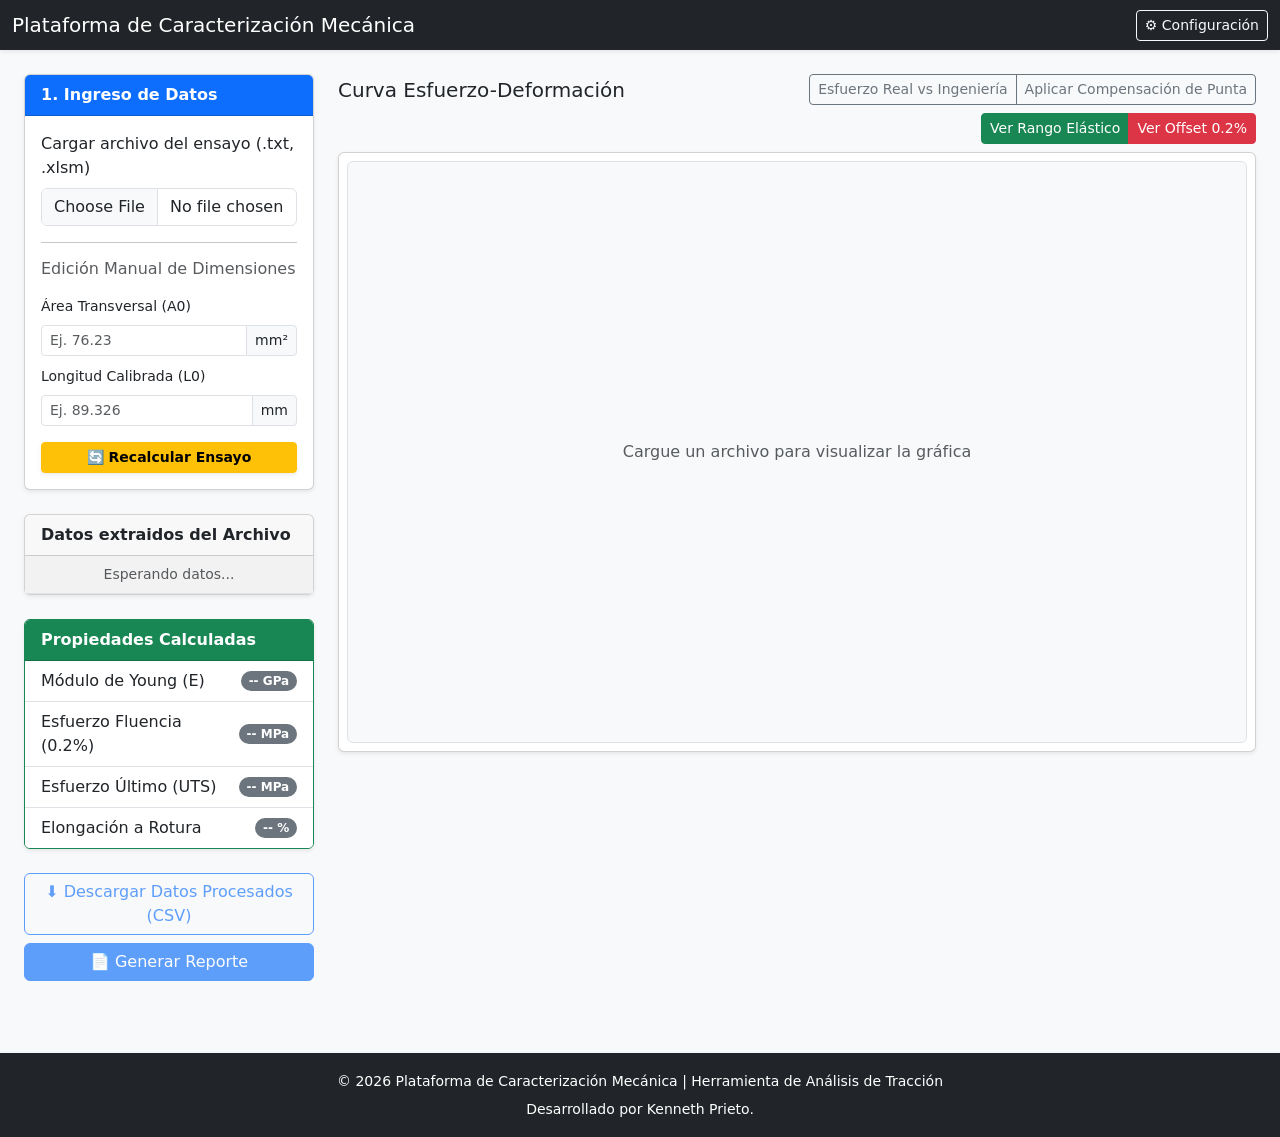
<file: frontend/pages/index.html>
<!DOCTYPE html>
<html lang="es">
<head>
    <meta charset="UTF-8">
    <meta name="viewport" content="width=device-width, initial-scale=1.0">
    <title>Análisis de Tracción de Materiales</title>
    <link href="https://cdn.jsdelivr.net/npm/bootstrap@5.3.0/dist/css/bootstrap.min.css" rel="stylesheet">
</head>
<style>
        /* Estilos específicos para generar el reporte en PDF/Impresora */
        @media print {
            body { background-color: white !important; }
            .navbar, .offcanvas, #fileInput, label[for="fileInput"], hr, .btn, .btn-group {
                display: none !important; /* Oculta navegación y controles */
            }
            .col-lg-3 { 
                width: 100% !important; /* Expande la barra lateral hacia arriba */
                margin-bottom: 20px;
            }
            .col-lg-9 {
                width: 100% !important; /* Expande el gráfico */
            }
            .card { border: none !important; box-shadow: none !important; }
            .card-header { background-color: transparent !important; color: black !important; border-bottom: 2px solid black; }
        }
    </style>
<body class="bg-light">

<nav class="navbar navbar-dark bg-dark mb-4 shadow-sm">
    <div class="container-fluid">
        <span class="navbar-brand mb-0 h1">Plataforma de Caracterización Mecánica</span>
        <div class="d-flex">
            <button class="btn btn-outline-light btn-sm" type="button" data-bs-toggle="offcanvas" data-bs-target="#settingsPanel">
                ⚙️ Configuración
            </button>
        </div>
    </div>
</nav>

<div class="container-fluid px-4">
    <div class="row g-4">
        
        <div class="col-lg-3 col-md-4">
            
            <div class="card shadow-sm mb-4">
                <div class="card-header bg-primary text-white fw-bold">
                    1. Ingreso de Datos
                </div>
                <div class="card-body"> 
                    <label for="fileInput" class="form-label">Cargar archivo del ensayo (.txt, .xlsm)</label>
                    <div class="input-group mb-3">
                        <input type="file" class="form-control" id="fileInput" accept=".txt,.csv,.xlsx,.xlsm">
                    </div>
                    
                    <hr>
                    
                    <h6 class="text-muted mb-3">Edición Manual de Dimensiones</h6>
                    <div class="mb-2">
                        <label for="inputArea" class="form-label small">Área Transversal (A0)</label>
                        <div class="input-group input-group-sm">
                            <input type="number" class="form-control" id="inputArea" placeholder="Ej. 76.23">
                            <span class="input-group-text">mm²</span>
                        </div>
                    </div>
                    <div class="mb-3">
                        <label for="inputLength" class="form-label small">Longitud Calibrada (L0)</label>
                        <div class="input-group input-group-sm">
                            <input type="number" class="form-control" id="inputLength" placeholder="Ej. 89.326">
                            <span class="input-group-text">mm</span>
                        </div>
                    </div>
                    <button class="btn btn-warning btn-sm w-100 fw-bold shadow-sm" id="btnRecalculate">
                        🔄 Recalcular Ensayo
                    </button>
                </div>
            </div>

            <div class="card shadow-sm mb-4">
                <div class="card-header fw-bold">Datos extraidos del Archivo</div>
                <div class="table-responsive">
                    <table class="table table-striped table-hover mb-0 small" id="metadataTable">
                        <tbody id="metadataBody">
                            <tr><td colspan="2" class="text-center text-muted">Esperando datos...</td></tr>
                        </tbody>
                    </table>
                </div>
            </div>

            <div class="card shadow-sm mb-4 border-success">
                <div class="card-header bg-success text-white fw-bold">Propiedades Calculadas</div>
                <ul class="list-group list-group-flush" id="resultsList">
                    <li class="list-group-item d-flex justify-content-between align-items-center">
                        Módulo de Young (E)
                        <span class="badge bg-secondary rounded-pill" id="valE">-- GPa</span>
                    </li>
                    <li class="list-group-item d-flex justify-content-between align-items-center">
                        Esfuerzo Fluencia (0.2%)
                        <span class="badge bg-secondary rounded-pill" id="valSy">-- MPa</span>
                    </li>
                    <li class="list-group-item d-flex justify-content-between align-items-center">
                        Esfuerzo Último (UTS)
                        <span class="badge bg-secondary rounded-pill" id="valUts">-- MPa</span>
                    </li>
                    <li class="list-group-item d-flex justify-content-between align-items-center">
                        Elongación a Rotura
                        <span class="badge bg-secondary rounded-pill" id="valElong">-- %</span>
                    </li>
                </ul>
            </div>
            
            <div class="d-grid gap-2 mb-4">
                <button class="btn btn-outline-primary" id="btnDownloadCSV" disabled>
                    ⬇️ Descargar Datos Procesados (CSV)
                </button>
                <button class="btn btn-primary" id="btnPrintReport" disabled>
                    📄 Generar Reporte
                </button>
            </div>

        </div>

        <div class="col-lg-9 col-md-8">
            
        <div class="d-flex justify-content-between align-items-start mb-2">
            <h5 class="mb-0 mt-1">Curva Esfuerzo-Deformación</h5>
            <div class="d-flex flex-column align-items-end">
                <div class="btn-group btn-group-sm mb-2" role="group">
                    <input type="checkbox" class="btn-check" id="toggleTrueStress" autocomplete="off">
                    <label class="btn btn-outline-secondary" for="toggleTrueStress">Esfuerzo Real vs Ingeniería</label>
                    
                    <input type="checkbox" class="btn-check" id="toggleSmoothing" autocomplete="off">
                    <label class="btn btn-outline-secondary" for="toggleSmoothing">Aplicar Compensación de Punta</label>
                </div>
                <div class="btn-group btn-group-sm" role="group">
                    <input type="checkbox" class="btn-check" id="toggleInterpolation" checked autocomplete="off">
                    <label class="btn btn-outline-success" for="toggleInterpolation">Ver Rango Elástico</label>
                    
                    <input type="checkbox" class="btn-check" id="toggleOffset" checked autocomplete="off">
                    <label class="btn btn-outline-danger" for="toggleOffset">Ver Offset 0.2%</label>
                </div>
            </div>
        </div>

            <div class="card shadow-sm w-100" style="min-height: 600px;">
                <div class="card-body d-flex flex-column p-2">
                    <div id="graphDiv" class="flex-grow-1 d-flex justify-content-center align-items-center bg-light border rounded">
                        <span id="placeholderMsg" class="text-muted">Cargue un archivo para visualizar la gráfica</span>
                    </div>
                </div>
            </div>

        </div>
    </div>
</div>

<div class="offcanvas offcanvas-end" tabindex="-1" id="settingsPanel" aria-labelledby="settingsPanelLabel">
    <div class="offcanvas-header bg-dark text-white">
        <h5 class="offcanvas-title" id="settingsPanelLabel">Configuración del Sistema</h5>
        <button type="button" class="btn-close btn-close-white" data-bs-dismiss="offcanvas" aria-label="Close"></button>
    </div>
    <div class="offcanvas-body">
        
        <h6 class="mb-3">Sistema de Unidades</h6>
        <select class="form-select mb-4" id="unitSelect" disabled>
            <option value="Metrico" selected>Sistema Internacional (MPa, mm)</option>
            <option value="imperial">Sistema Imperial (psi, in)</option>
        </select>

        <h6 class="mb-3">Parámetros de Elasticidad (Mínimos Cuadrados)</h6>
        <div class="mb-3">
            <label for="rangeMin" class="form-label small">Límite Inferior (Rango % UTS)</label>
            <input type="range" class="form-range" min="5" max="100" step="5" id="rangeMin" value="30">
            <output for="range4" id="rangeValue" aria-hidden="true"></output>
        </div>
        <div class="mb-4">
            <label for="rangeMax" class="form-label small">Límite Superior (Rango % UTS)</label>
            <input type="range" class="form-range" min="5" max="100" step="5" id="rangeMax" value="80">
            <output for="range4" id="rangeValue" aria-hidden="true"></output>
        </div>
    </div>
</div>
<footer class="bg-dark text-white text-center py-3 mt-5 d-print-none shadow-sm">
    <div class="container-fluid">
        <div class="row">
            <div class="col-12">
                <small class="mb-0">
                    &copy; 2026 Plataforma de Caracterización Mecánica | Herramienta de Análisis de Tracción
                </small>
            </div>
            <div class="col-12 mt-1">
                <small class="mb-0">
                    Desarrollado por Kenneth Prieto.
                </small>
            </div>
        </div>
    </div>
</footer>

<script src="https://cdn.jsdelivr.net/npm/bootstrap@5.3.0/dist/js/bootstrap.bundle.min.js"></script>
<script src="https://cdn.plot.ly/plotly-2.32.0.min.js"></script>
<script type="module" src="../services/main.js"></script>

</body>
</html>
</file>
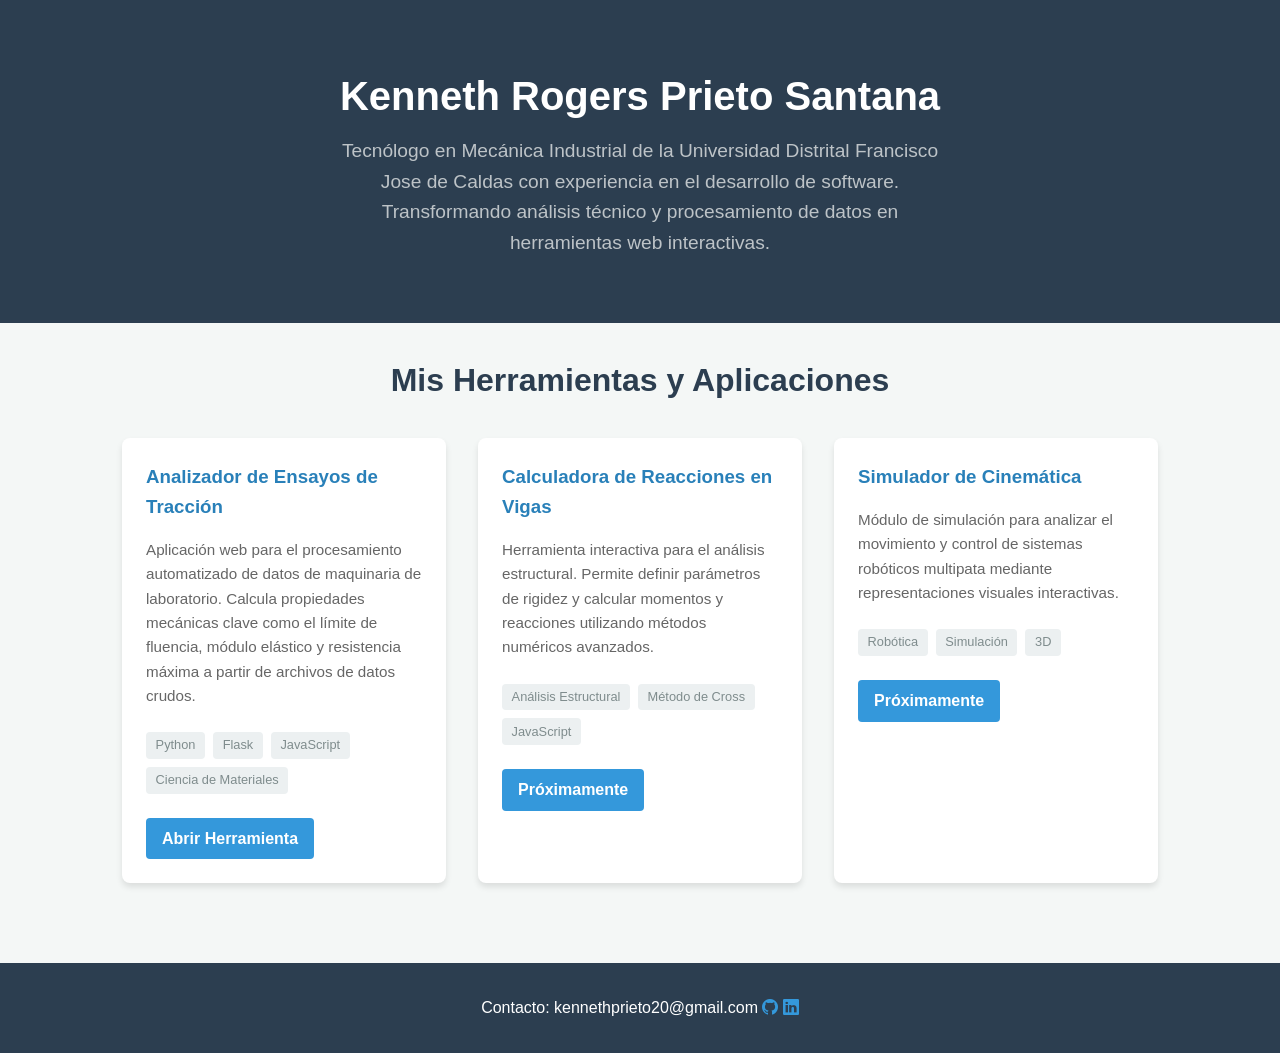
<file: frontend/pages/portafolio.html>
<!DOCTYPE html>
<html lang="es">
<head>
    <meta charset="UTF-8">
    <meta name="viewport" content="width=device-width, initial-scale=1.0">
    <title>Kenneth Prieto | Portafolio</title>
    <style>
        /* Estilos Base y Reset */
        * {
            margin: 0;
            padding: 0;
            box-sizing: border-box;
            font-family: 'Segoe UI', Tahoma, Geneva, Verdana, sans-serif;
        }

        body {
            background-color: #f4f7f6;
            color: #333;
            line-height: 1.6;
        }

        /* Encabezado / Hero Section */
        header {
            background-color: #2c3e50;
            color: white;
            padding: 4rem 2rem;
            text-align: center;
        }

        header h1 {
            font-size: 2.5rem;
            margin-bottom: 0.5rem;
        }

        header p {
            font-size: 1.2rem;
            color: #bdc3c7;
            max-width: 600px;
            margin: 0 auto;
        }

        /* Contenedor Principal */
        .container {
            max-width: 1100px;
            margin: 0 auto;
            padding: 2rem;
        }

        /* Sección de Herramientas */
        .section-title {
            text-align: center;
            margin-bottom: 2rem;
            color: #2c3e50;
            font-size: 2rem;
        }

        .tools-grid {
            display: grid;
            grid-template-columns: repeat(auto-fit, minmax(300px, 1fr));
            gap: 2rem;
        }

        /* Tarjetas de Proyecto */
        .card {
            background: white;
            border-radius: 8px;
            padding: 1.5rem;
            box-shadow: 0 4px 6px rgba(0,0,0,0.1);
            transition: transform 0.3s ease;
        }

        .card:hover {
            transform: translateY(-5px);
        }

        .card h3 {
            color: #2980b9;
            margin-bottom: 1rem;
        }

        .card p {
            font-size: 0.95rem;
            color: #666;
            margin-bottom: 1.5rem;
        }

        .tags {
            display: flex;
            gap: 0.5rem;
            margin-bottom: 1.5rem;
            flex-wrap: wrap;
        }

        .tag {
            background: #ecf0f1;
            color: #7f8c8d;
            font-size: 0.8rem;
            padding: 0.2rem 0.6rem;
            border-radius: 4px;
        }

        .btn {
            display: inline-block;
            background-color: #3498db;
            color: white;
            text-decoration: none;
            padding: 0.5rem 1rem;
            border-radius: 4px;
            font-weight: bold;
            transition: background 0.3s;
        }

        .btn:hover {
            background-color: #2980b9;
        }

        /* Footer */
        footer {
            text-align: center;
            padding: 2rem;
            background-color: #2c3e50;
            color: white;
            margin-top: 3rem;
        }
    </style>
        <link rel="stylesheet" href="https://cdn.jsdelivr.net/npm/bootstrap-icons@1.13.1/font/bootstrap-icons.min.css">
</head>
<body>

    <header>
        <h1>Kenneth Rogers Prieto Santana</h1>
        <p>Tecnólogo en Mecánica Industrial  de la Universidad Distrital Francisco Jose de Caldas con experiencia en el desarrollo de software. Transformando análisis técnico y procesamiento de datos en herramientas web interactivas.</p>
    </header>

    <div class="container">
        <h2 class="section-title">Mis Herramientas y Aplicaciones</h2>
        
        <div class="tools-grid">
            <div class="card">
                <h3>Analizador de Ensayos de Tracción</h3>
                <p>Aplicación web para el procesamiento automatizado de datos de maquinaria de laboratorio. Calcula propiedades mecánicas clave como el límite de fluencia, módulo elástico y resistencia máxima a partir de archivos de datos crudos.</p>
                <div class="tags">
                    <span class="tag">Python</span>
                    <span class="tag">Flask</span>
                    <span class="tag">JavaScript</span>
                    <span class="tag">Ciencia de Materiales</span>
                </div>
                <a href="./tensileTest.html" class="btn">Abrir Herramienta</a>
            </div>

            <div class="card">
                <h3>Calculadora de Reacciones en Vigas</h3>
                <p>Herramienta interactiva para el análisis estructural. Permite definir parámetros de rigidez y calcular momentos y reacciones utilizando métodos numéricos avanzados.</p>
                <div class="tags">
                    <span class="tag">Análisis Estructural</span>
                    <span class="tag">Método de Cross</span>
                    <span class="tag">JavaScript</span>
                </div>
                <a href="#" class="btn">Próximamente</a>
            </div>
            
            <div class="card">
                <h3>Simulador de Cinemática</h3>
                <p>Módulo de simulación para analizar el movimiento y control de sistemas robóticos multipata mediante representaciones visuales interactivas.</p>
                <div class="tags">
                    <span class="tag">Robótica</span>
                    <span class="tag">Simulación</span>
                    <span class="tag">3D</span>
                </div>
                <a href="#" class="btn">Próximamente</a>
            </div>
        </div>
    </div>

    <footer>
        <p>Contacto: kennethprieto20@gmail.com  <a href="https://github.com/prietokenneth28-del" style="color: #3498db; text-decoration: none;"> <i class="bi bi-github"></i> </a>   <a href="www.linkedin.com/in/kenneth-prieto-2175863b0" style="color: #3498db; text-decoration: none;"> <i class="bi bi-linkedin"></i> </a></p>
    </footer>

</body>
</html>
</file>
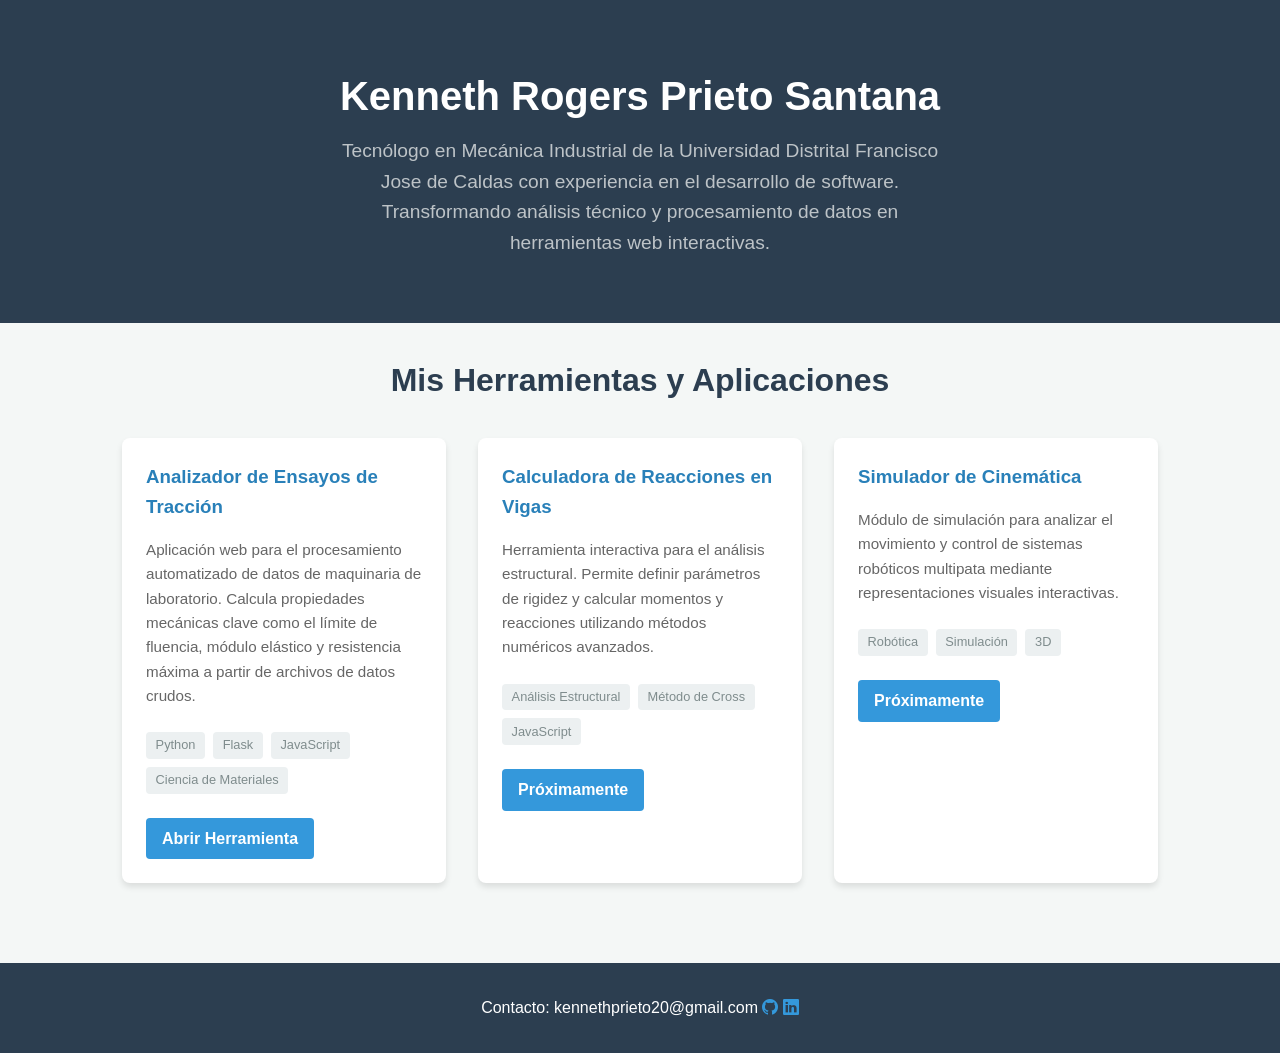
<file: frontend/templates/portafolio.html>
<!DOCTYPE html>
<html lang="es">
<head>
    <meta charset="UTF-8">
    <meta name="viewport" content="width=device-width, initial-scale=1.0">
    <title>Kenneth Prieto | Portafolio</title>
    <style>
        /* Estilos Base y Reset */
        * {
            margin: 0;
            padding: 0;
            box-sizing: border-box;
            font-family: 'Segoe UI', Tahoma, Geneva, Verdana, sans-serif;
        }

        body {
            background-color: #f4f7f6;
            color: #333;
            line-height: 1.6;
        }

        /* Encabezado / Hero Section */
        header {
            background-color: #2c3e50;
            color: white;
            padding: 4rem 2rem;
            text-align: center;
        }

        header h1 {
            font-size: 2.5rem;
            margin-bottom: 0.5rem;
        }

        header p {
            font-size: 1.2rem;
            color: #bdc3c7;
            max-width: 600px;
            margin: 0 auto;
        }

        /* Contenedor Principal */
        .container {
            max-width: 1100px;
            margin: 0 auto;
            padding: 2rem;
        }

        /* Sección de Herramientas */
        .section-title {
            text-align: center;
            margin-bottom: 2rem;
            color: #2c3e50;
            font-size: 2rem;
        }

        .tools-grid {
            display: grid;
            grid-template-columns: repeat(auto-fit, minmax(300px, 1fr));
            gap: 2rem;
        }

        /* Tarjetas de Proyecto */
        .card {
            background: white;
            border-radius: 8px;
            padding: 1.5rem;
            box-shadow: 0 4px 6px rgba(0,0,0,0.1);
            transition: transform 0.3s ease;
        }

        .card:hover {
            transform: translateY(-5px);
        }

        .card h3 {
            color: #2980b9;
            margin-bottom: 1rem;
        }

        .card p {
            font-size: 0.95rem;
            color: #666;
            margin-bottom: 1.5rem;
        }

        .tags {
            display: flex;
            gap: 0.5rem;
            margin-bottom: 1.5rem;
            flex-wrap: wrap;
        }

        .tag {
            background: #ecf0f1;
            color: #7f8c8d;
            font-size: 0.8rem;
            padding: 0.2rem 0.6rem;
            border-radius: 4px;
        }

        .btn {
            display: inline-block;
            background-color: #3498db;
            color: white;
            text-decoration: none;
            padding: 0.5rem 1rem;
            border-radius: 4px;
            font-weight: bold;
            transition: background 0.3s;
        }

        .btn:hover {
            background-color: #2980b9;
        }

        /* Footer */
        footer {
            text-align: center;
            padding: 2rem;
            background-color: #2c3e50;
            color: white;
            margin-top: 3rem;
        }
    </style>
        <link rel="stylesheet" href="https://cdn.jsdelivr.net/npm/bootstrap-icons@1.13.1/font/bootstrap-icons.min.css">
</head>
<body>

    <header>
        <h1>Kenneth Rogers Prieto Santana</h1>
        <p>Tecnólogo en Mecánica Industrial  de la Universidad Distrital Francisco Jose de Caldas con experiencia en el desarrollo de software. Transformando análisis técnico y procesamiento de datos en herramientas web interactivas.</p>
    </header>

    <div class="container">
        <h2 class="section-title">Mis Herramientas y Aplicaciones</h2>
        
        <div class="tools-grid">
            <div class="card">
                <h3>Analizador de Ensayos de Tracción</h3>
                <p>Aplicación web para el procesamiento automatizado de datos de maquinaria de laboratorio. Calcula propiedades mecánicas clave como el límite de fluencia, módulo elástico y resistencia máxima a partir de archivos de datos crudos.</p>
                <div class="tags">
                    <span class="tag">Python</span>
                    <span class="tag">Flask</span>
                    <span class="tag">JavaScript</span>
                    <span class="tag">Ciencia de Materiales</span>
                </div>
                <a href="{{url_for('tensile-test') }}" class="btn">Abrir Herramienta</a>
            </div>

            <div class="card">
                <h3>Calculadora de Reacciones en Vigas</h3>
                <p>Herramienta interactiva para el análisis estructural. Permite definir parámetros de rigidez y calcular momentos y reacciones utilizando métodos numéricos avanzados.</p>
                <div class="tags">
                    <span class="tag">Análisis Estructural</span>
                    <span class="tag">Método de Cross</span>
                    <span class="tag">JavaScript</span>
                </div>
                <a href="#" class="btn">Próximamente</a>
            </div>
            
            <div class="card">
                <h3>Simulador de Cinemática</h3>
                <p>Módulo de simulación para analizar el movimiento y control de sistemas robóticos multipata mediante representaciones visuales interactivas.</p>
                <div class="tags">
                    <span class="tag">Robótica</span>
                    <span class="tag">Simulación</span>
                    <span class="tag">3D</span>
                </div>
                <a href="#" class="btn">Próximamente</a>
            </div>
        </div>
    </div>

    <footer>
        <p>Contacto: kennethprieto20@gmail.com  <a href="https://github.com/prietokenneth28-del" style="color: #3498db; text-decoration: none;"> <i class="bi bi-github"></i> </a>   <a href="www.linkedin.com/in/kenneth-prieto-2175863b0" style="color: #3498db; text-decoration: none;"> <i class="bi bi-linkedin"></i> </a></p>
    </footer>

</body>
</html>
</file>
